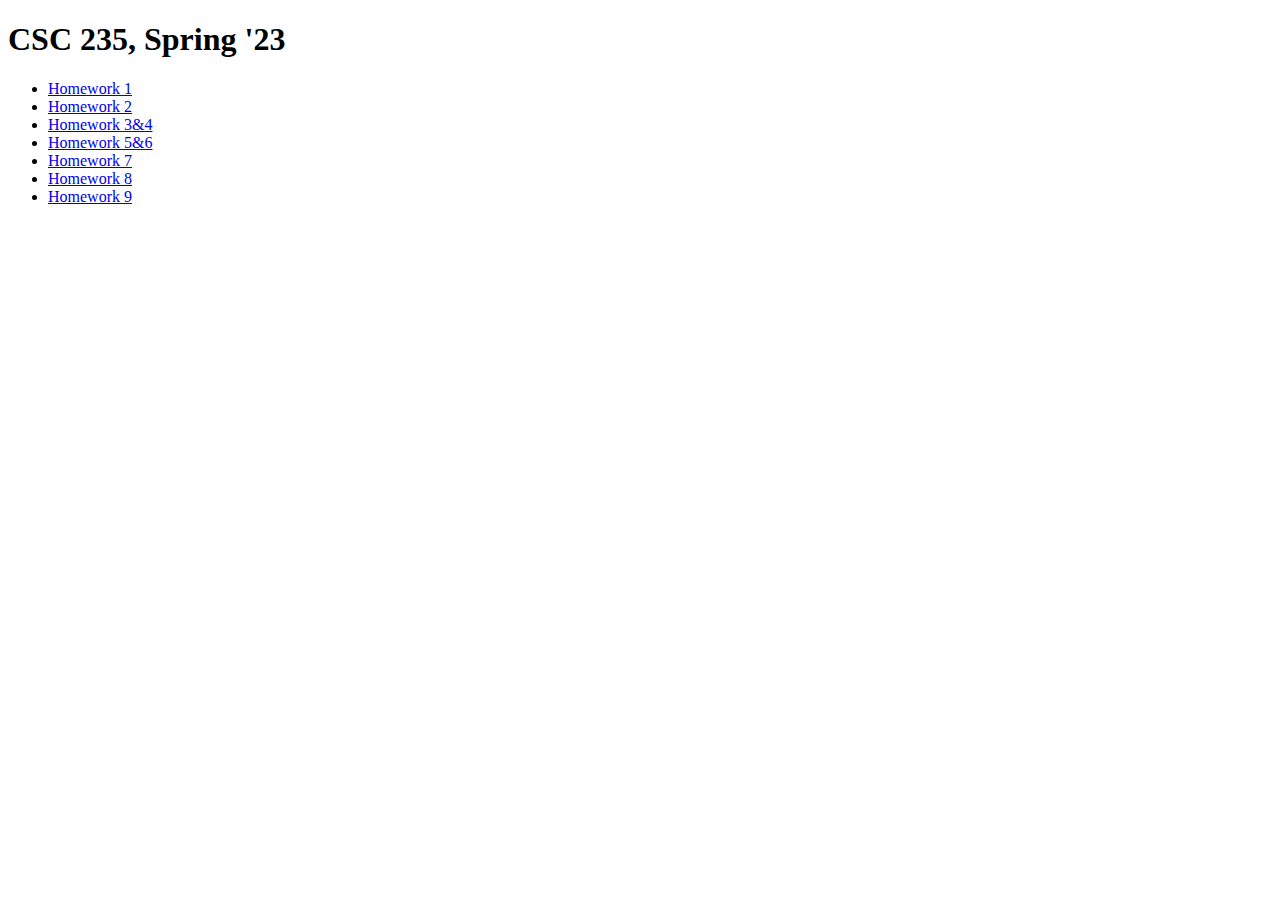
<file: CSC 235/index.html>
<!DOCTYPE html>
<html lang="en">
    <head>
        <meta charset="utf-8">
        <title>
            CSC 235 demo code, Spring '23
        </title>
    </head>
    <body>
        <h1>CSC 235, Spring '23</h1>

        <ul>
            <li><a href="Homework1.html">Homework 1</a></li>
            <li><a href="Homework2.html">Homework 2</a></li>
            <li><a href="Homework3&4/Homework3&4.html">Homework 3&4</a></li>
            <li><a href="Homework5&6/Homework5&6.html">Homework 5&6</a></li>
            <li><a href="Homework7/Homework7.html">Homework 7</a></li>
            <li><a href="Homework8/hw8-work.html">Homework 8</a></li>
            <li><a href="Homework9/Homework9.html">Homework 9</a></li>
        </ul>
    </body>
</html>
</file>
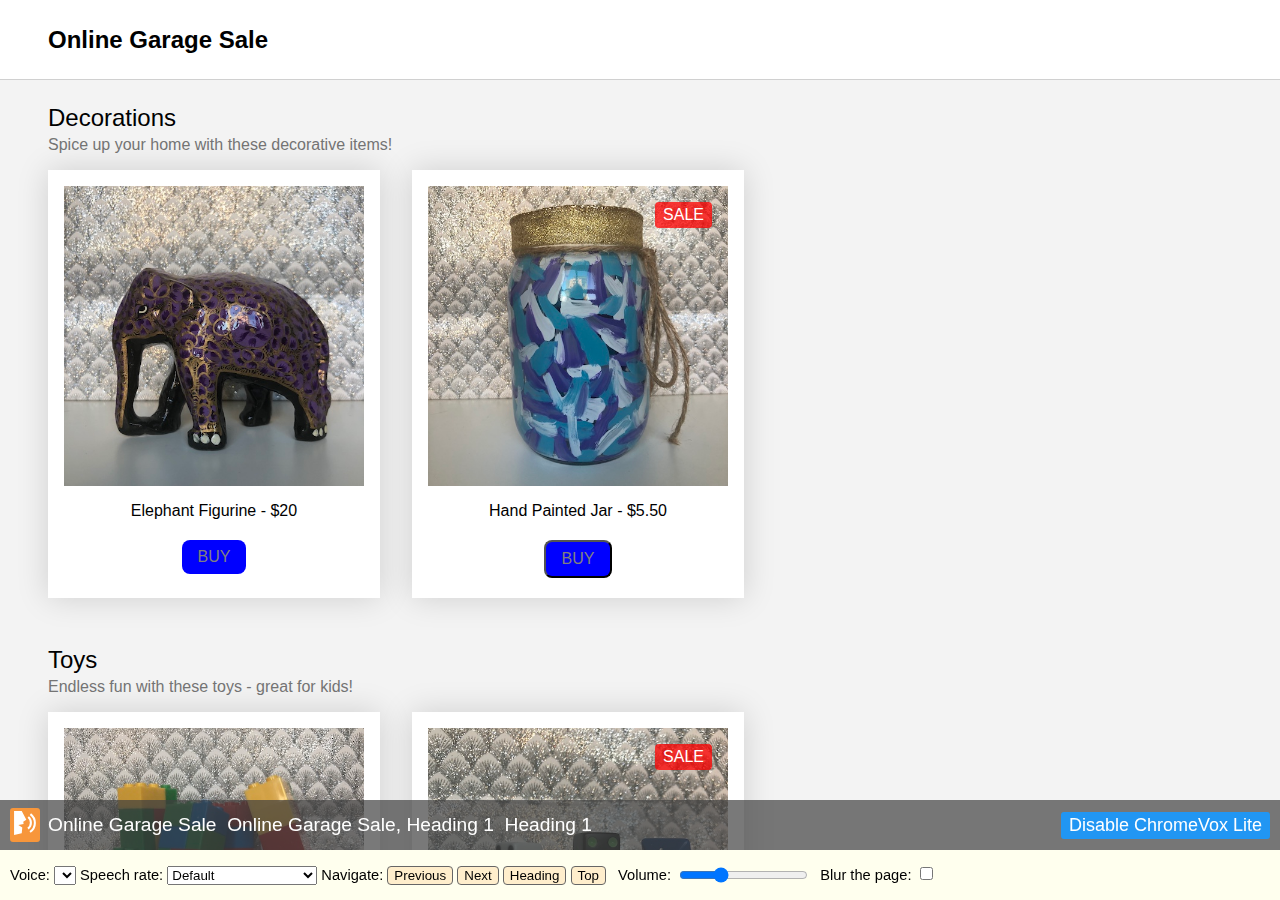
<file: hw5/activities-master/index.html>
<!DOCTYPE html>
<html lang="en">
  <head>
    <meta charset="utf-8"/>
    <title>Workshop: Online Garage Sale</title>
    <!-- Mobile -->
    <meta name="viewport" content="width=device-width, initial-scale=1">
    <meta name="description" content="Guided worksheet for GHC 2018: Developing Screen-Reader-Friendly Websites">
    <link rel="stylesheet" href="main.css">
    <script src="main.js"></script> 
  </head>
  <body>
    <div id="pagebody" class="pagebody">
      <main class="main">
        <!-- Your code here; start of editable section. -->
        <div class="header">
          <h1 class="siteTitle" id="siteTitle">
            Online Garage Sale
          </h1>
        </div>
        <div class="mainContent" id="mainContent" tabindex="-1"
            aria-labelledby="siteTitle">
          <div class="orderFormSection">
            <h2>
              Decorations
            </h2>
            <h3>
              Spice up your home with these decorative items!
            </h3>
            <div class="orderFormItemsContainer">
              <div class="imageContainer" tabindex="0">
                <img class="image" src="other-files/images/elephant.jpeg" alt="Purple elephant figurine" />
                <div class="imageLabel">
                  Elephant Figurine - $20
                </div>
                <div class="buyButton button" role="button" tabindex="0">BUY</div>
              </div>
              <div class="imageContainer" tabindex="0">
                <img class="image" src="other-files/images/jar.jpeg" alt="Blue and purple hand painted jar" />
                <div class="saleLabel">
                  SALE
                </div>
                <div class="imageLabel">
                  Hand Painted Jar - $5.50
                </div>
                <button class="buyButton button">
                  BUY
                </button>
              </div>
            </div>
          </div>
          <div class="orderFormSection">
            <h2>
              Toys
            </h2>
            <h3>
              Endless fun with these toys - great for kids!
            </h3>
            <div class="orderFormItemsContainer">
              <div class="imageContainer" tabindex="0">
                <img class="image" src="other-files/images/blocks.jpeg" alt="Multi-colored building blocks" />
                <div class="imageLabel">
                  Stacks of Building Blocks - $2.50
                </div>
                <button class="buyButton button">BUY</button>
              </div>
              <div class="imageContainer" tabindex="0">
                <img class="image" src="other-files/images/dice.jpeg" alt="Colorful piles of dice" />
                <div class="saleLabel">SALE</div>
                <div class="imageLabel">
                  Piles of Dice - $0.50
                </div>
                <button class="buyButton button">BUY</button>
              </div>
            </div>
          </div>
        </div>
        <!-- This div functions as a modal dialog that pops up when the user clicks the "BUY" button on an item. -->
        <div class="buyDialog isHidden" id="buyDialog" role="dialog" 
            aria-labelledby="dialogTitle" tabindex="-1">
          <div class="buyDialogContent">
            <button class="dialogCloseButton" id="dialogCloseButton" aria-label="Close dialog">
              <svg x="0px" y="0px" viewBox="0 0 96 96" enable-background="new 0 0 96 96">
                <polygon points="96,14 82,0 48,34 14,0 0,14 34,48 0,82 14,96 48,62 82,96 96,82 62,48 "/>
              </svg>
            </button>
            <h2 id="dialogTitle">
              Buy this item
            </h2>
            <div class="inputRow">
              <label>Quantity: <input type="number" /></label>
            </div>
            <div class="inputRow">
              <label>Name: <input type="text" /></label>
            </div>
            <div class="inputRow">
              <label>Email: <input type="email" /></label>
            </div>
            <button class="submitButton button" id="submitButton">
              SUBMIT
            </button>
            <div class="tabs">
              <div class="tablist" role="tablist" aria-label="Item details">
                <button id="description" class="tab selected" role="tab"
                    aria-selected="true">
                  Description
                </button>
                <button id="details" class="tab" role="tab"
                    aria-selected="false">
                  Details
                </button>
                <button id="returns" class="tab" role="tab"
                    aria-selected="false">
                  Returns
                </button>
              </div>
              <div id="description-tab" class="tabpanel">
                <p>
                  This is a really great product!
                </p>
              </div>
              <div id="details-tab" class="tabpanel">
                <p>
                  This product is 1 inch x 3 inches and weighs 10 grams.
                </p>
              </div>
              <div id="returns-tab" class="tabpanel">
                <p>
                  Unfortunately, we do not allow returns or exchanges.
                </p>
              </div>
            </div>
            <div id="wrapTarget" tabindex="-1"></div>
          </div>
        </div>
      </main>
      <!-- End of editable section. -->
    </div>
    <!-- This loads the screeenreader; ignore everything past this point -->
    <script src="other-files/screenreader/cvoxembed.js"></script>
  </body>
</html>
</file>
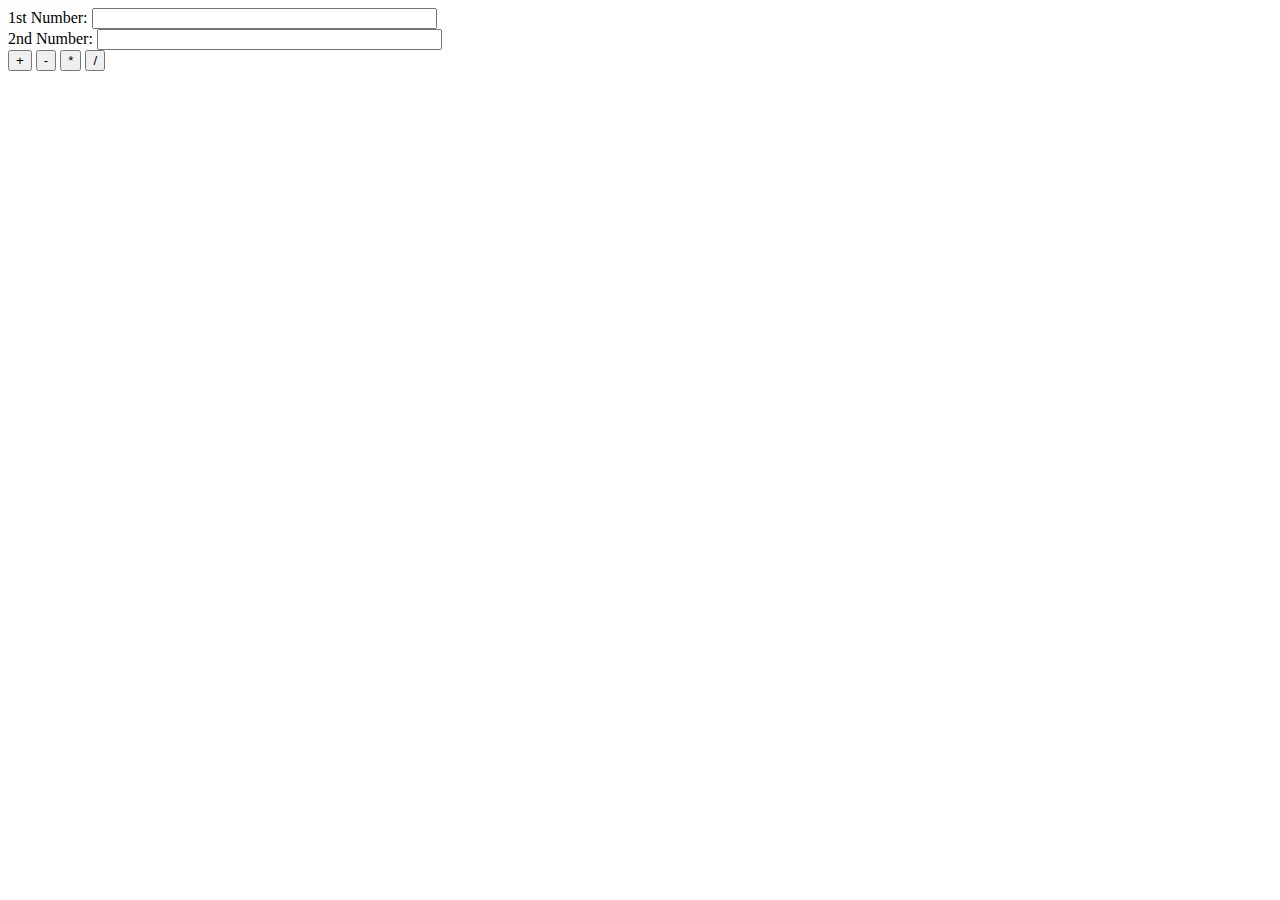
<file: Homework2.html>
<!DOCTYPE html>
<html lang="en">
    <head>
        <meta charset="utf-8">
        <title>
        </title>
    </head>
    <body>
        <script>
            function add() {
                let num1 = document.getElementById("num1").value;
                let num2 = document.getElementById("num2").value;
                let result = parseInt(num1) + parseInt(num2);
                document.getElementById("result").innerHTML = result;
            }
            function subtract() {
                let num1 = document.getElementById("num1").value;
                let num2 = document.getElementById("num2").value;
                let result = parseInt(num1) - parseInt(num2);
                document.getElementById("result").innerHTML = result;
            }
            function multiply() {
                let num1 = document.getElementById("num1").value;
                let num2 = document.getElementById("num2").value;
                let result = parseInt(num1) * parseInt(num2);
                document.getElementById("result").innerHTML = result;
            }
            function divide() {
                let num1 = document.getElementById("num1").value;
                let num2 = document.getElementById("num2").value;
                let result = parseInt(num1) / parseInt(num2);
                document.getElementById("result").innerHTML = result;
            }
        </script>
        <div>
            <form>
                1st Number: <input id='num1' type="text" size="40"><br>
                2nd Number: <input id='num2' type="text" size="40"><br>
                <input type='button' value="+" onclick='add()'>
                <input type='button' value="-" onclick='subtract()'>
                <input type='button' value="*" onclick='multiply()'>
                <input type='button' value="/" onclick='divide()'></form>
        </div>
        <div>
            <p id="result"></p>
        </div>
    </body>
</html>
</file>
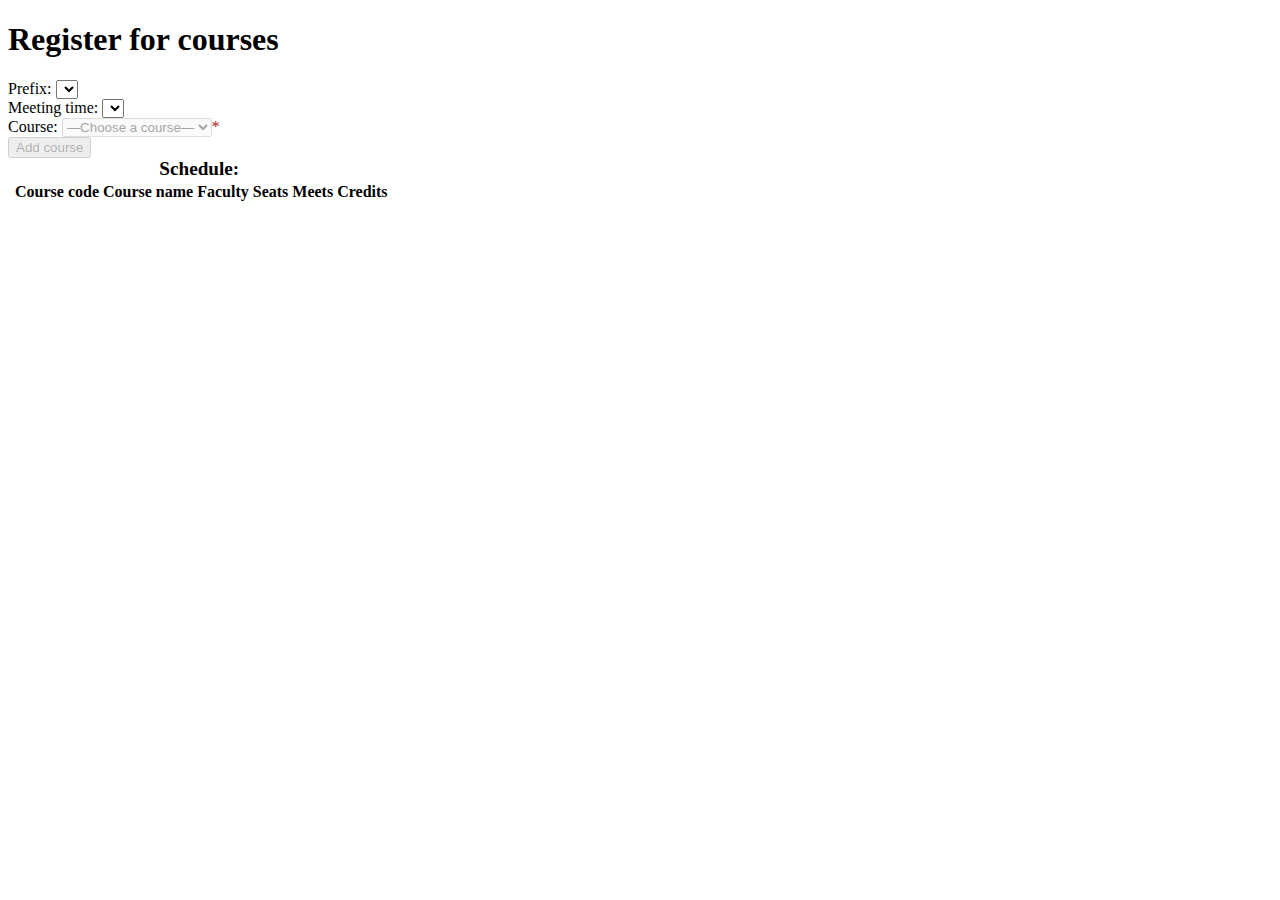
<file: register.html>
<!DOCTYPE html>
<html lang="en">
    <head>
        <meta charset="utf-8">
        <title>Register for courses</title>
        <link rel="stylesheet" href="validform.css">
        <script src="utilities.js"></script>
        <script src="register.js"></script>
    </head>
    <body onload="initialize();">
        <h1>Register for courses</h1>
        <form id="addform" action="." onsubmit="return false;">
            <label for="prefix_dropdown">Prefix:</label>
            <select id="prefix_dropdown"></select><br>
            <label for="timeslot_dropdown">Meeting time:</label>
            <select id="timeslot_dropdown"></select><br>
            <label for="course_dropdown">Course:</label>
            <select id="course_dropdown" disabled required onchange="enableAddButton()">
                <option value="">—Choose a course—</option>
            </select><span class="flag"></span><br>
            <button type="button" id="addCourseButton" disabled>Add course</button>
        </form>
        <div>
            <table>
                <caption style="font-weight: bold; font-size: 120%">Schedule:</caption>
                <thead>
                    <tr><th></th><th>Course code</th><th>Course name</th><th>Faculty</th><th>Seats</th><th>Meets</th><th>Credits</th></tr>
                </thead>
                <tbody id="item_display">
                </tbody>
            </table>
        </div>
    </body>
</html>
</file>
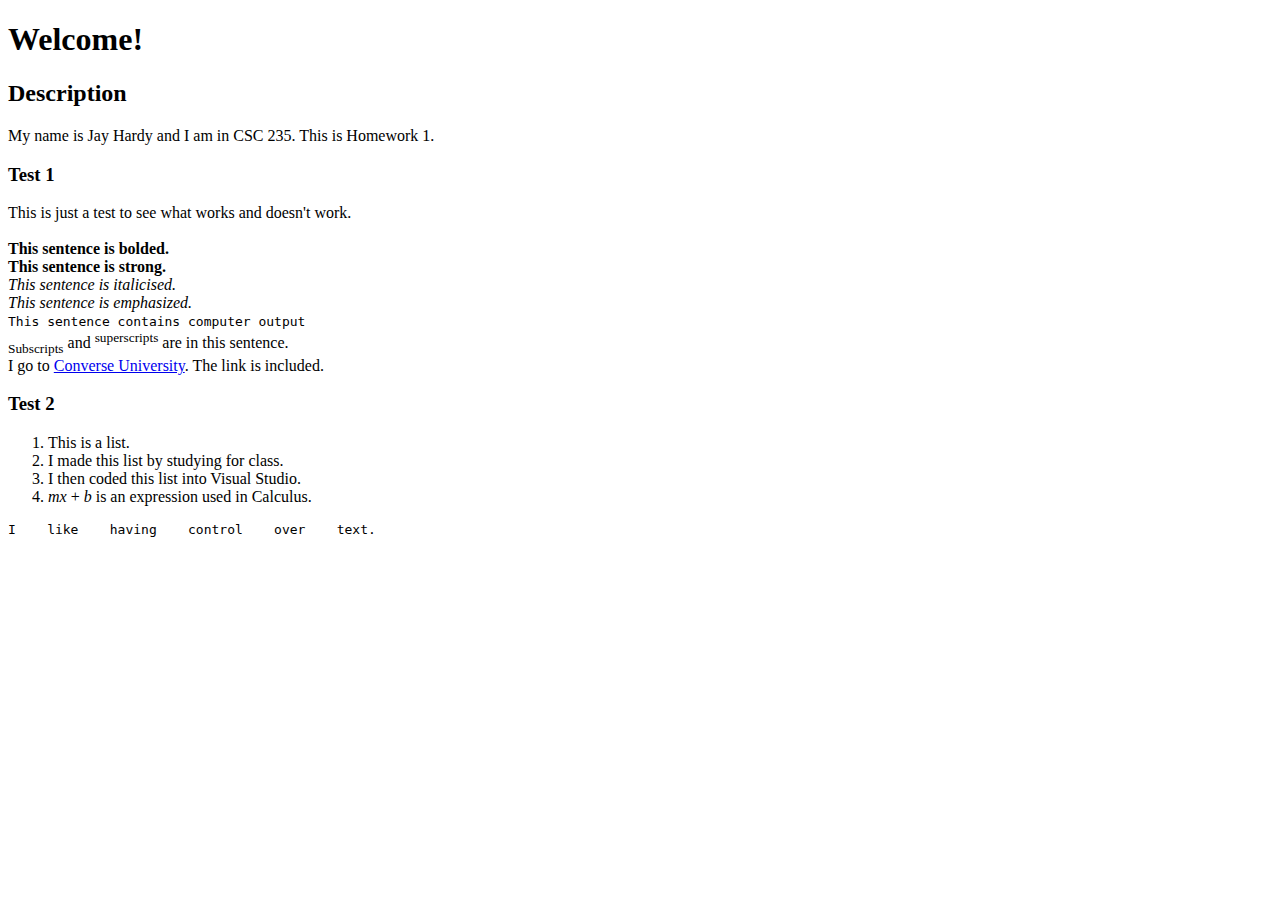
<file: CSC 235/Homework1.html>
<!DOCTYPE html>
<html lang="en">
    <head>
        <meta charset="utf-8">
        <title>
            Homework 1
        </title>
    </head>
    <body>
        <h1> Welcome! </h1>
        <h2> Description </h2>
        <p>My name is Jay Hardy and I am in CSC 235. This is Homework 1.</p>
        <h3>Test 1</h3>
        <p>
            This is just a test to see what works and doesn't work. <br>
            <br> <b>This sentence is bolded.</b> <br>
            <strong>This sentence is strong.</strong> <br>
            <i>This sentence is italicised.</i> <br>
            <em>This sentence is emphasized.</em> <br>
            <code>This sentence contains computer output</code> <br>
            <sub>Subscripts</sub> and <sup>superscripts</sup> are in this sentence. <br>
            I go to <a href="https://www.converse.edu">Converse University</a>. The link is included.
        </p>
        <h3>Test 2</h3>
            <ol>
                <li>This is a list.</li>
                <li>I made this list by studying for class.</li>
                <li>I then coded this list into Visual Studio.</li>
                <li><var>mx</var> + <var>b</var> is an expression used in Calculus.</li>
            </ol>
            <pre>
I    like    having    control    over    text.
            </pre>
    </body>
</html>
</file>
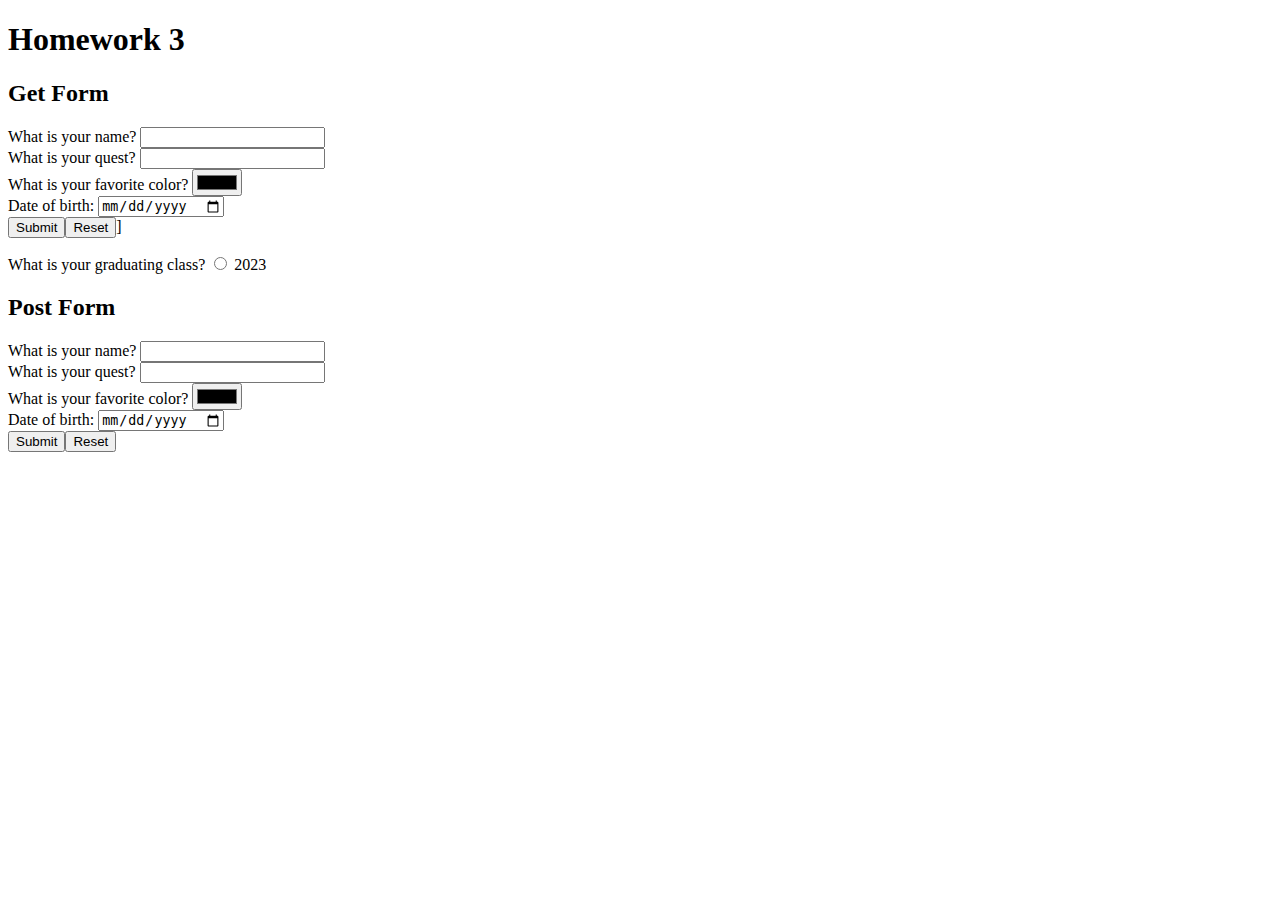
<file: CSC 235/Homework3.html>
<!DOCTYPE html>
<html>
    <head>
        <meta charset="ufc-8">
        <title>Homework 3</title>
    </head>
    <body>
        <h1>Homework 3</h1>
        <h2>Get Form</h2>
        <!-- Get Form -->
        <form action="https://cs.converse.edu/CSC235/formecho.php" method="get" name="getform">
            <label for="getname">What is your name?</label> 
            <input name="name" id="getname" type="text"><br>
            
            <label for="questname">What is your quest?</label> 
            <input name="quest" id="getquest" type="text"><br>
            
            <label for="colorname">What is your favorite color?</label> 
            <input name="color" id="getcolor" type="color"><br>
            
            <label for =getbday">Date of birth:</label>
            
            <input type="date" id="getbday" name="birthdate"><br>
            
            <input type="submit" value="Submit"><input type="reset" value="Reset">]
            
            <p>What is your graduating class?
                <input type="radio" id = "get-2023" value="2023"> 
                <label for ="get2023">2023</label>
            </p>
            <label for="getclass"></label>
        </form>

        <!-- Post Form -->
        <h2>Post Form</h2>
        <form action="https://cs.converse.edu/CSC235/formecho.php" method="post" name="postform">
            <label for="postname">What is your name?</label> 
            <input name="name" id="postname" type="text"><br>
            
            <label for="questname">What is your quest?</label> 
            <input name="quest" id="postquest" type="text"><br>
            
            <label for="colorname">What is your favorite color?</label> 
            <input name="color" id="getcolor" type="color"><br>
            
            <label for =getbday">Date of birth:</label>
            <input type="date" id="getbday" name="birthdate"><br>
            
            <input type="submit" value="Submit"><input type="reset" value="Reset">
        </form>
    </body>
</html>
</file>
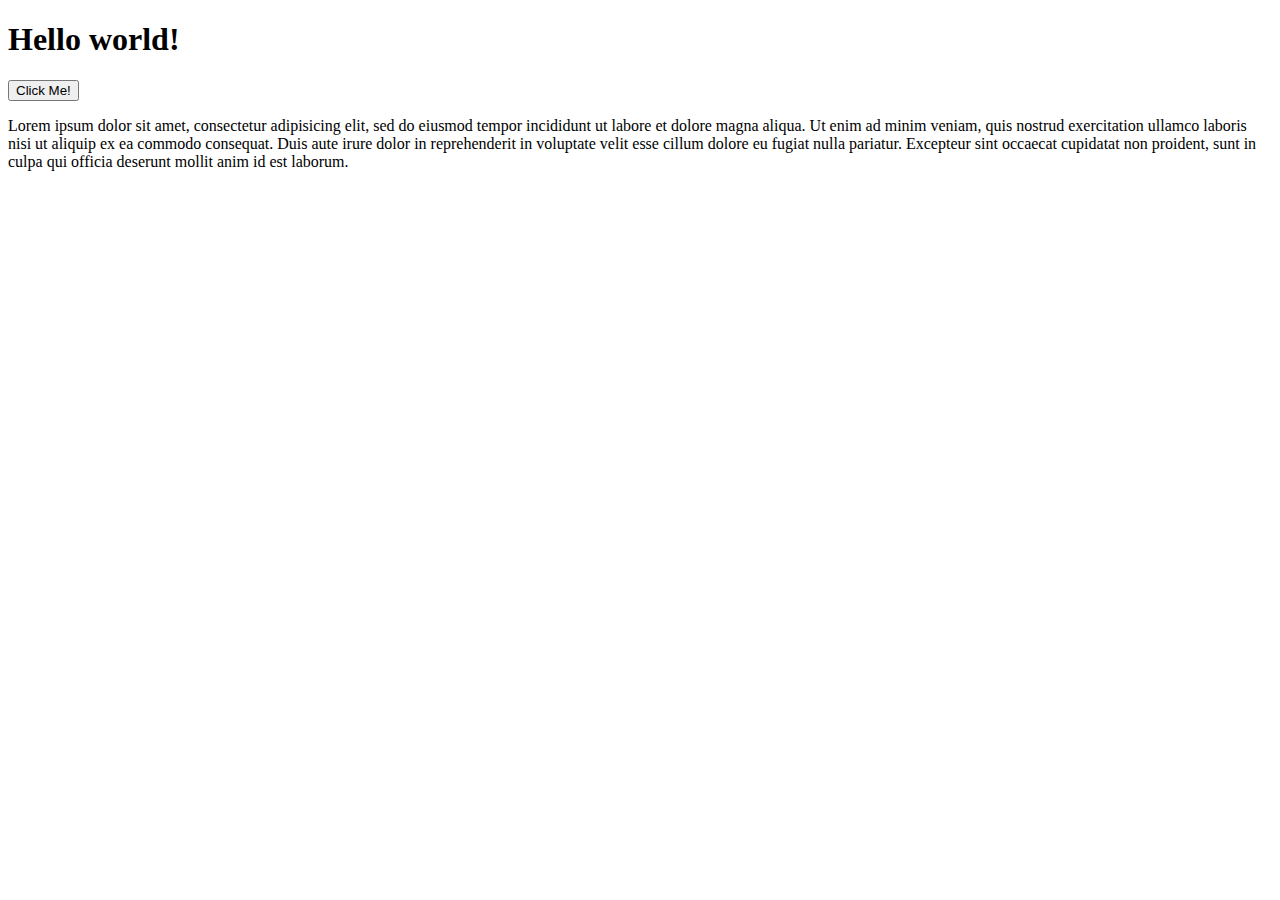
<file: CSC 235/HomeworkQuiz5.html>
<!DOCTYPE html>
<html lang="en">
    <head>
        <meta charset="ufc-8">
    </head>
    <body>
        <main>
            <h1>Hello world!</h1>
        </main>
        <button onclick="changeThisPageFunc();">Click Me!</button>
        <p>Lorem ipsum dolor sit amet, consectetur adipisicing elit, sed do eiusmod tempor incididunt ut labore et dolore magna aliqua. Ut enim ad minim veniam, quis nostrud exercitation ullamco laboris nisi ut aliquip ex ea commodo consequat. Duis aute irure dolor in reprehenderit in voluptate velit esse cillum dolore eu fugiat nulla pariatur. Excepteur sint occaecat cupidatat non proident, sunt in culpa qui officia deserunt mollit anim id est laborum.</p>
        <script type="text/javascript">
            changeThisPageFunc = function() {
               var myMain;
               myMain = document.querySelector('main');
               myMain.innerHTML = "<h1>So Long CS130<h1>";
               myMain.style.color = "blue";
            }
         </script>
     </body>
</html>
</file>
<file: hw5/activities-master/main.css>
.buyDialog.isHidden {
  z-index: -1;
  visibility: hidden;
}

/* No need to modify the CSS below. */
body {
  display: flex;
  margin: 0;
  font-family: sans-serif;
}

h1, h2 {
  margin: 0;
}

iframe {
  width: 30%;
  border: none;
  border-left: solid 2px lightgray;
  padding-bottom: 100px;
  padding: 15px;
  box-sizing: border-box;
}

.main {
  display: flex;
  flex-direction: column;
  height: 100vh;
}

.header {
  background: white;
  border-bottom: solid 1px #d0d0d0;
  height: 80px;
  flex-shrink: 0;
  box-sizing: border-box;
  padding: 0 48px;
}

.siteTitle {
  height: 100%;
  display: flex;
  align-items: center;
  font-size: 24px;
  font-weight: bold;
}

.mainContent {
  background-color: #F3F3F3;
  flex-shrink: 1;
  flex-grow: 1;
  overflow: auto;
  padding-bottom: 100px;
}

h2 {
  margin: 0;
  font-size: 24px;
  font-weight: normal;
}

h3 {
  color: #757575;
  margin: 4px 0 16px;
  font-size: 16px;
  font-weight: normal;
}

.orderFormSection {
  margin: 24px 48px;
}

.image {
  height: 300px;
  width: 300px;
}

.imageContainer {
  background: white;
  display: inline-flex;
  flex-direction: column;
    align-items: center;
    position: relative;
    box-shadow: 0 0 30px rgba(0, 0, 0, 0.15);
    padding: 16px;
    margin: 0 32px 24px 0;
}

.imageContainer:hover,
.imageContainer:focus {
  box-shadow: 0 0 30px rgba(0, 0, 0, 0.35);
  outline: none;
}

.imageLabel {
  margin: 16px 0;
}

.orderFormItemsContainer {
  display: flex;
  flex-wrap: wrap;
}

.button {
  font-size: 16px;
  border-radius: 8px;
  margin: 4px;
  padding: 8px 16px;
  color: white;
  background-color: blue;
  cursor: pointer;
}

.saleLabel {
  position: absolute;
  top: 32px;
  right: 32px;
  background-color: rgba(255, 0, 0, 0.75);
  color: white;
  border-radius: 4px;
  padding: 4px 8px;
}

.buyDialog {
  width: 100%;
  background: rgba(0, 0, 0, 0.75);
  position: absolute;
  height: 100%;
  top: 0;
  left: 0;
  display: flex;
  align-items: center;
  justify-content: center;
}

.buyDialogContent {
  background: white;
  padding: 20px;
  height: 50%;
  width: 50%;
  display: flex;
  flex-direction: column;
  align-items: flex-start;
  justify-content: space-between;
  overflow: auto;
}

.dialogCloseButton {
  background: none;
  border: none;
  display: flex;
  margin-left: auto;
  flex-shrink: 0;
}

.dialogCloseButton svg {
  fill: #757575;
  height: 16px;
  width: 16px;
}

.inputRow {
  text-transform: uppercase;
  font-size: 12px;
  color: #757575;
  letter-spacing: 0.5px;
  font-weight: bold;
  margin-top: 8px;
}

.submitButton {
  margin: 16px 0;
  display: inline-flex;
  flex-shrink: 0;
}

.buyButton {
  color: grey;
}

.pagebody {
  width: 100%;
}


.tabs {
  width: 20em;
  font-family: "lucida grande", sans-serif;
}

.tablist {
  margin: 0 0 -.1em;
  overflow: visible;
}

.tab {
  position: relative;
  margin: 0;
  padding: .3em .5em .4em;
  border: 1px solid hsl(219, 1%, 72%);
  border-radius: .2em .2em 0 0;
  box-shadow: 0 0 .2em hsl(219, 1%, 72%);
  overflow: visible;
  font-family: inherit;
  font-size: inherit;
  background: hsl(220, 20%, 94%);
}

.tab:hover::before,
.tab:focus::before,
.tab.selected::before {
  position: absolute;
  bottom: 100%;
  right: -1px;
  left: -1px;
  border-radius: 0.2em 0.2em 0 0;
  border-top: 3px solid hsl(20, 96%, 48%);
  content: '';
}

.tab.selected {
  border-radius: 0;
  background: hsl(220, 43%, 99%);
  outline: 0;
}

.tab.selected:not(:focus):not(:hover)::before {
  border-top: 5px solid hsl(218, 96%, 48%);
}

.tab.selected::after {
  position: absolute;
  z-index: 3;
  bottom: -1px;
  right: 0;
  left: 0;
  height: .3em;
  background: hsl(220, 43%, 99%);
  box-shadow: none;
  content: '';
}

.tab:hover,
.tab:focus,
.tab:active {
  outline: 0;
  border-radius: 0;
  color: inherit;
}

.tab:hover::before,
.tab:focus::before {
  border-color: hsl(20, 96%, 48%);
}

.tabpanel {
  position: relative;
  z-index: 2;
  padding: .5em .5em .7em;
  border: 1px solid hsl(219, 1%, 72%);
  border-radius: 0 .2em .2em .2em;
  box-shadow: 0 0 .2em hsl(219, 1%, 72%);
  background: hsl(220, 43%, 99%);

}

.tabpanel:focus {
  border-color: hsl(20, 96%, 48%);
  box-shadow: 0 0 .2em hsl(20, 96%, 48%);
  outline: 0;
}

.tabpanel:focus::after {
  position: absolute;
  bottom: 0;
  right: -1px;
  left: -1px;
  border-bottom: 3px solid hsl(20, 96%, 48%);
  border-radius: 0 0 0.2em 0.2em;
  content: '';
}

.tabpanel p {
  margin: 0;
}

.tabpanel * + p {
  margin-top: 1em;
}
</file>
<file: validform.css>
/* ------------------- Indicate required items ------------------------------------------------ */
span.flag::before {
    color: firebrick;
    content: '*';
}

span.flag.valid::before,
:valid + span.flag::before,  
:valid + label + span.flag::before {
    color: green;
    content: '✓';
}

/* for the key at the top */
ul.validity {
    list-style-type: none;
    padding-inline-start: 0;
}

.invalid {
    color: firebrick;
}

.valid {
    color: green;
}
</file>
